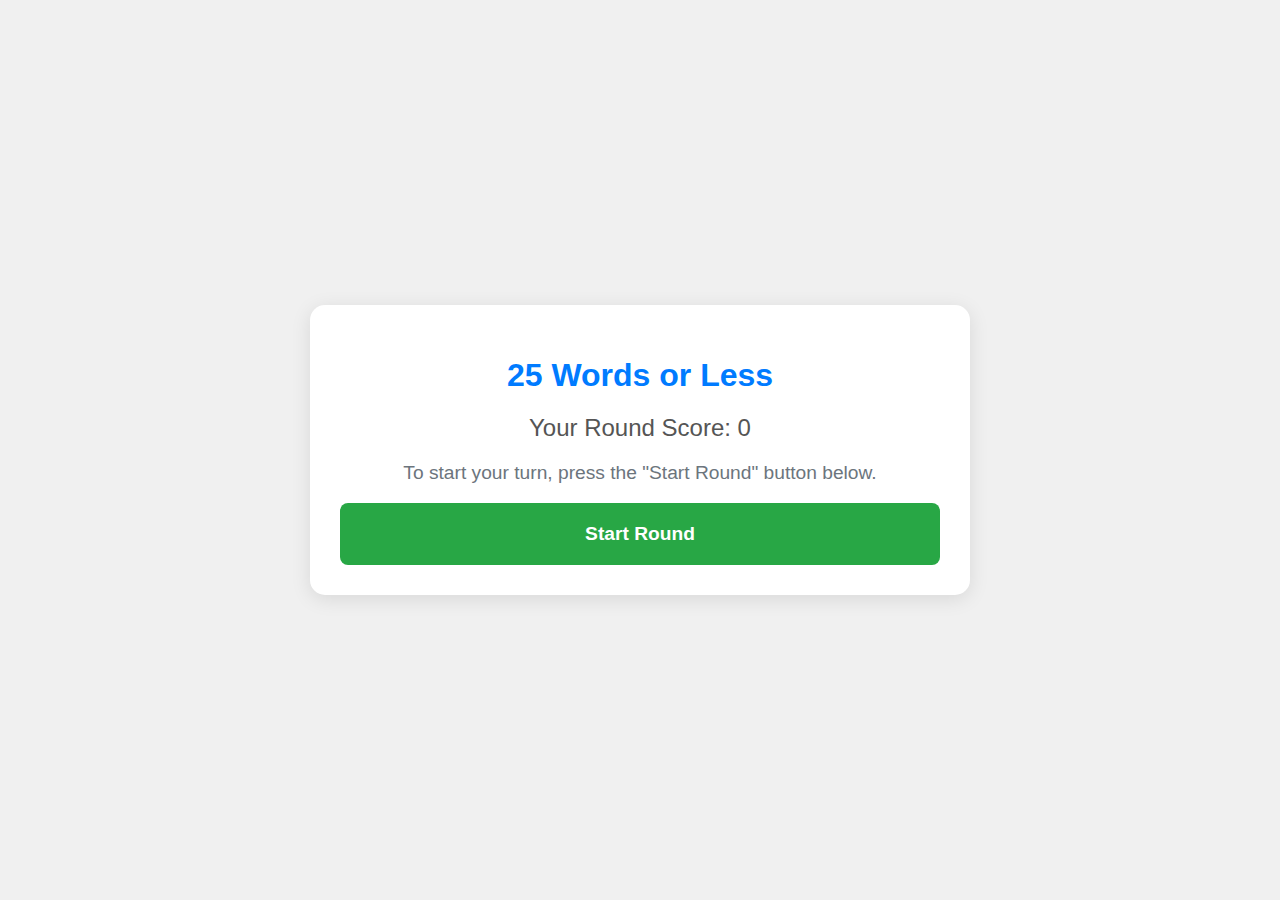
<file: 25words/index.html>
<!DOCTYPE html>
<html lang="en">
<head>
    <meta charset="UTF-8">
    <meta name="viewport" content="width=device-width, initial-scale=1.0">
    <title>25 Words or Less</title>
    <style>
        body {
            font-family: 'Arial', sans-serif;
            display: flex;
            justify-content: center;
            align-items: center;
            min-height: 100vh;
            background-color: #f0f0f0;
            color: #333;
            margin: 0;
            text-align: center;
            padding: 20px;
            box-sizing: border-box;
        }
        .container {
            background-color: #fff;
            padding: 30px;
            border-radius: 15px;
            box-shadow: 0 4px 20px rgba(0, 0, 0, 0.1);
            width: 100%;
            max-width: 600px;
        }
        h1 {
            color: #007BFF;
            margin-bottom: 20px;
        }
        .score-display {
            font-size: 1.5em;
            margin-bottom: 20px;
            color: #555;
        }
        .game-area {
            display: none;
            flex-direction: column;
            align-items: center;
        }
        .word-display {
            font-size: 2.5em;
            font-weight: bold;
            margin-bottom: 20px;
            color: #333;
            min-height: 1.5em;
        }
        .timer-wordcount {
            display: flex;
            justify-content: space-around;
            width: 100%;
            margin-bottom: 20px;
        }
        .timer, .word-count {
            font-size: 1.8em;
            font-weight: bold;
            color: #E63946;
            background-color: #f8d7da;
            padding: 10px 20px;
            border-radius: 8px;
            min-width: 100px;
        }
        .word-count {
            color: #4CAF50;
            background-color: #d4edda;
        }
        .buttons {
            display: flex;
            gap: 15px;
            margin-top: 20px;
        }
        .btn {
            padding: 15px 30px;
            font-size: 1.2em;
            font-weight: bold;
            border: none;
            border-radius: 8px;
            cursor: pointer;
            transition: background-color 0.3s, transform 0.1s;
            flex: 1;
        }
        .btn:active {
            transform: scale(0.98);
        }
        #startButton {
            background-color: #28a745;
            color: white;
            width: 100%;
            padding: 20px;
        }
        #startButton:hover { background-color: #218838; }
        #correctButton {
            background-color: #007BFF;
            color: white;
        }
        #correctButton:hover { background-color: #0056b3; }
        #passButton {
            background-color: #ffc107;
            color: #333;
        }
        #passButton:hover { background-color: #e0a800; }
        #listenButton {
            background-color: #007BFF;
            color: white;
            flex: 1;
        }
        #listenButton:hover { background-color: #0056b3; }
        .info-text {
            font-size: 1.2em;
            margin-top: 20px;
            color: #6c757d;
        }
    </style>
</head>
<body>

<div class="container">
    <h1>25 Words or Less</h1>
    
    <div id="introScreen">
        <div class="score-display">
            Your Round Score: <span id="roundScore">0</span>
        </div>
        <p class="info-text">
            To start your turn, press the "Start Round" button below.
        </p>
        <button id="startButton" class="btn">Start Round</button>
    </div>

    <div id="gameScreen" class="game-area">
        <div class="timer-wordcount">
            <div class="timer">Time: <span id="timer">60</span>s</div>
            <div class="word-count">Words: <span id="wordCount">25</span></div>
        </div>
        <div class="word-display" id="currentWord"></div>
        <div class="buttons">
            <button id="correctButton" class="btn">Correct</button>
            <button id="passButton" class="btn">Pass</button>
        </div>
        <div class="extra-buttons" style="margin-top: 15px;">
            <button id="listenButton" class="btn">Start Listening</button>
        </div>
        <div class="info-text">
            Guesser must announce when they get a word right. Clue Giver presses "Correct".
        </div>
    </div>
</div>

<script>
    document.addEventListener('DOMContentLoaded', () => {
        // --- Configuration ---
        const ROUND_TIME = 60;
        const STARTING_WORD_COUNT = 25;
        const NUM_WORDS_PER_ROUND = 5;
        const words = [
            "Apple", "House", "Computer", "Ocean", "Guitar",
            "Elephant", "Mountain", "Rainbow", "Coffee", "Bicycle",
            "Book", "Keyboard", "Moon", "Pizza", "Fireplace",
            "Socks", "Window", "Blanket", "Castle", "Robot",
            "Spoon", "Forest", "Pillow", "Volcano", "Diamond",
            "Train", "Jungle", "Cloud", "Speaker", "Wallet"
        ];

        // --- Game State Variables ---
        let timerInterval = null;
        let roundTimeLeft = ROUND_TIME;
        let wordCountLeft = STARTING_WORD_COUNT;
        let currentWordIndex = -1;
        let wordsForRound = [];
        let passedWords = [];
        let correctWordsCount = 0;
        let speechRecognition = null;
        let isListening = false;

        // --- DOM Elements ---
        const introScreen = document.getElementById('introScreen');
        const gameScreen = document.getElementById('gameScreen');
        const startButton = document.getElementById('startButton');
        const correctButton = document.getElementById('correctButton');
        const passButton = document.getElementById('passButton');
        const listenButton = document.getElementById('listenButton');
        const timerDisplay = document.getElementById('timer');
        const wordCountDisplay = document.getElementById('wordCount');
        const currentWordDisplay = document.getElementById('currentWord');
        const roundScoreDisplay = document.getElementById('roundScore');
        const infoText = document.querySelector('.info-text');

        // --- Event Listeners ---
        startButton.addEventListener('click', startRound);
        correctButton.addEventListener('click', handleCorrect);
        passButton.addEventListener('click', handlePass);
        listenButton.addEventListener('click', toggleListening);

        // --- Game Functions ---

        function startRound() {
            // Reset state for a new round
            roundTimeLeft = ROUND_TIME;
            wordCountLeft = STARTING_WORD_COUNT;
            correctWordsCount = 0;
            passedWords = [];
            
            // Populate words for this round
            wordsForRound = shuffleArray([...words]).slice(0, NUM_WORDS_PER_ROUND);
            currentWordIndex = -1;

            // Update displays
            roundScoreDisplay.textContent = correctWordsCount;
            timerDisplay.textContent = roundTimeLeft;
            wordCountDisplay.textContent = wordCountLeft;

            // Show game screen, hide intro
            introScreen.style.display = 'none';
            gameScreen.style.display = 'flex';

            // Start game loop
            nextWord();
            startTimer();
        }

        function startTimer() {
            if (timerInterval) {
                clearInterval(timerInterval);
            }
            timerInterval = setInterval(() => {
                roundTimeLeft--;
                timerDisplay.textContent = roundTimeLeft;
                
                if (roundTimeLeft <= 0) {
                    endRound();
                }
            }, 1000);
        }

        function nextWord() {
            // Check if there are still words in the main list
            if (currentWordIndex < wordsForRound.length - 1) {
                currentWordIndex++;
                currentWordDisplay.textContent = wordsForRound[currentWordIndex];
            } else if (passedWords.length > 0) {
                // Circle back to passed words if main list is exhausted
                wordsForRound = [...passedWords];
                passedWords = [];
                currentWordIndex = 0;
                currentWordDisplay.textContent = wordsForRound[currentWordIndex];
            } else {
                // All words completed (correct or passed)
                endRound();
            }
        }

        function handleCorrect() {
            correctWordsCount++;
            roundScoreDisplay.textContent = correctWordsCount;

            // Stop listening temporarily to avoid counting button press
            stopListening();
            setTimeout(() => {
                if (isListening) startListening();
            }, 500);

            // Check if all words are guessed
            if (correctWordsCount >= NUM_WORDS_PER_ROUND) {
                endRound();
            } else {
                nextWord();
            }
        }

        function handlePass() {
            // Add the current word to the passed list for a second pass
            if (currentWordIndex !== -1 && !passedWords.includes(wordsForRound[currentWordIndex])) {
                passedWords.push(wordsForRound[currentWordIndex]);
            }
            // Stop listening temporarily to avoid counting button press
            stopListening();
            setTimeout(() => {
                if (isListening) startListening();
            }, 500);

            nextWord();
        }

        function endRound() {
            if (timerInterval) {
                clearInterval(timerInterval);
                timerInterval = null;
            }
            stopListening();
            
            // Hide game screen, show intro
            gameScreen.style.display = 'none';
            introScreen.style.display = 'block';

            // Display results
            infoText.innerHTML = `Round Over! You guessed ${correctWordsCount} words correctly.<br>Now it's the next player's turn to press start.`;
        }

        // --- Speech Recognition Functions ---
        function initializeSpeechRecognition() {
            const SpeechRecognition = window.SpeechRecognition || window.webkitSpeechRecognition;
            if (SpeechRecognition) {
                speechRecognition = new SpeechRecognition();
                speechRecognition.continuous = true;
                speechRecognition.interimResults = false;
                speechRecognition.lang = 'en-US';

                let previousTranscript = '';

                speechRecognition.onresult = (event) => {
                    let transcript = '';
                    for (let i = event.resultIndex; i < event.results.length; i++) {
                        transcript += event.results[i][0].transcript;
                    }
                    
                    const newWords = transcript.replace(previousTranscript, '').trim();
                    if (newWords.length > 0) {
                        const wordCount = newWords.split(' ').length;
                        wordCountLeft -= wordCount;
                        wordCountDisplay.textContent = Math.max(0, wordCountLeft);
                    }
                    previousTranscript = transcript;

                    if (wordCountLeft <= 0) {
                        endRound();
                    }
                };

                speechRecognition.onerror = (event) => {
                    console.error('Speech recognition error:', event.error);
                };

                speechRecognition.onend = () => {
                    if (isListening) {
                        speechRecognition.start();
                    }
                };
            } else {
                listenButton.disabled = true;
                listenButton.textContent = 'Speech not supported';
            }
        }

        function startListening() {
            if (speechRecognition && !isListening) {
                isListening = true;
                listenButton.textContent = 'Stop Listening';
                speechRecognition.start();
            }
        }

        function stopListening() {
            if (speechRecognition && isListening) {
                isListening = false;
                listenButton.textContent = 'Start Listening';
                speechRecognition.stop();
            }
        }
        
        function toggleListening() {
            if (isListening) {
                stopListening();
            } else {
                startListening();
            }
        }

        // A utility function to shuffle an array
        function shuffleArray(array) {
            for (let i = array.length - 1; i > 0; i--) {
                const j = Math.floor(Math.random() * (i + 1));
                [array[i], array[j]] = [array[j], array[i]];
            }
            return array;
        }

        // Initialize speech recognition on page load
        initializeSpeechRecognition();
    });
</script>

</body>
</html>
</file>
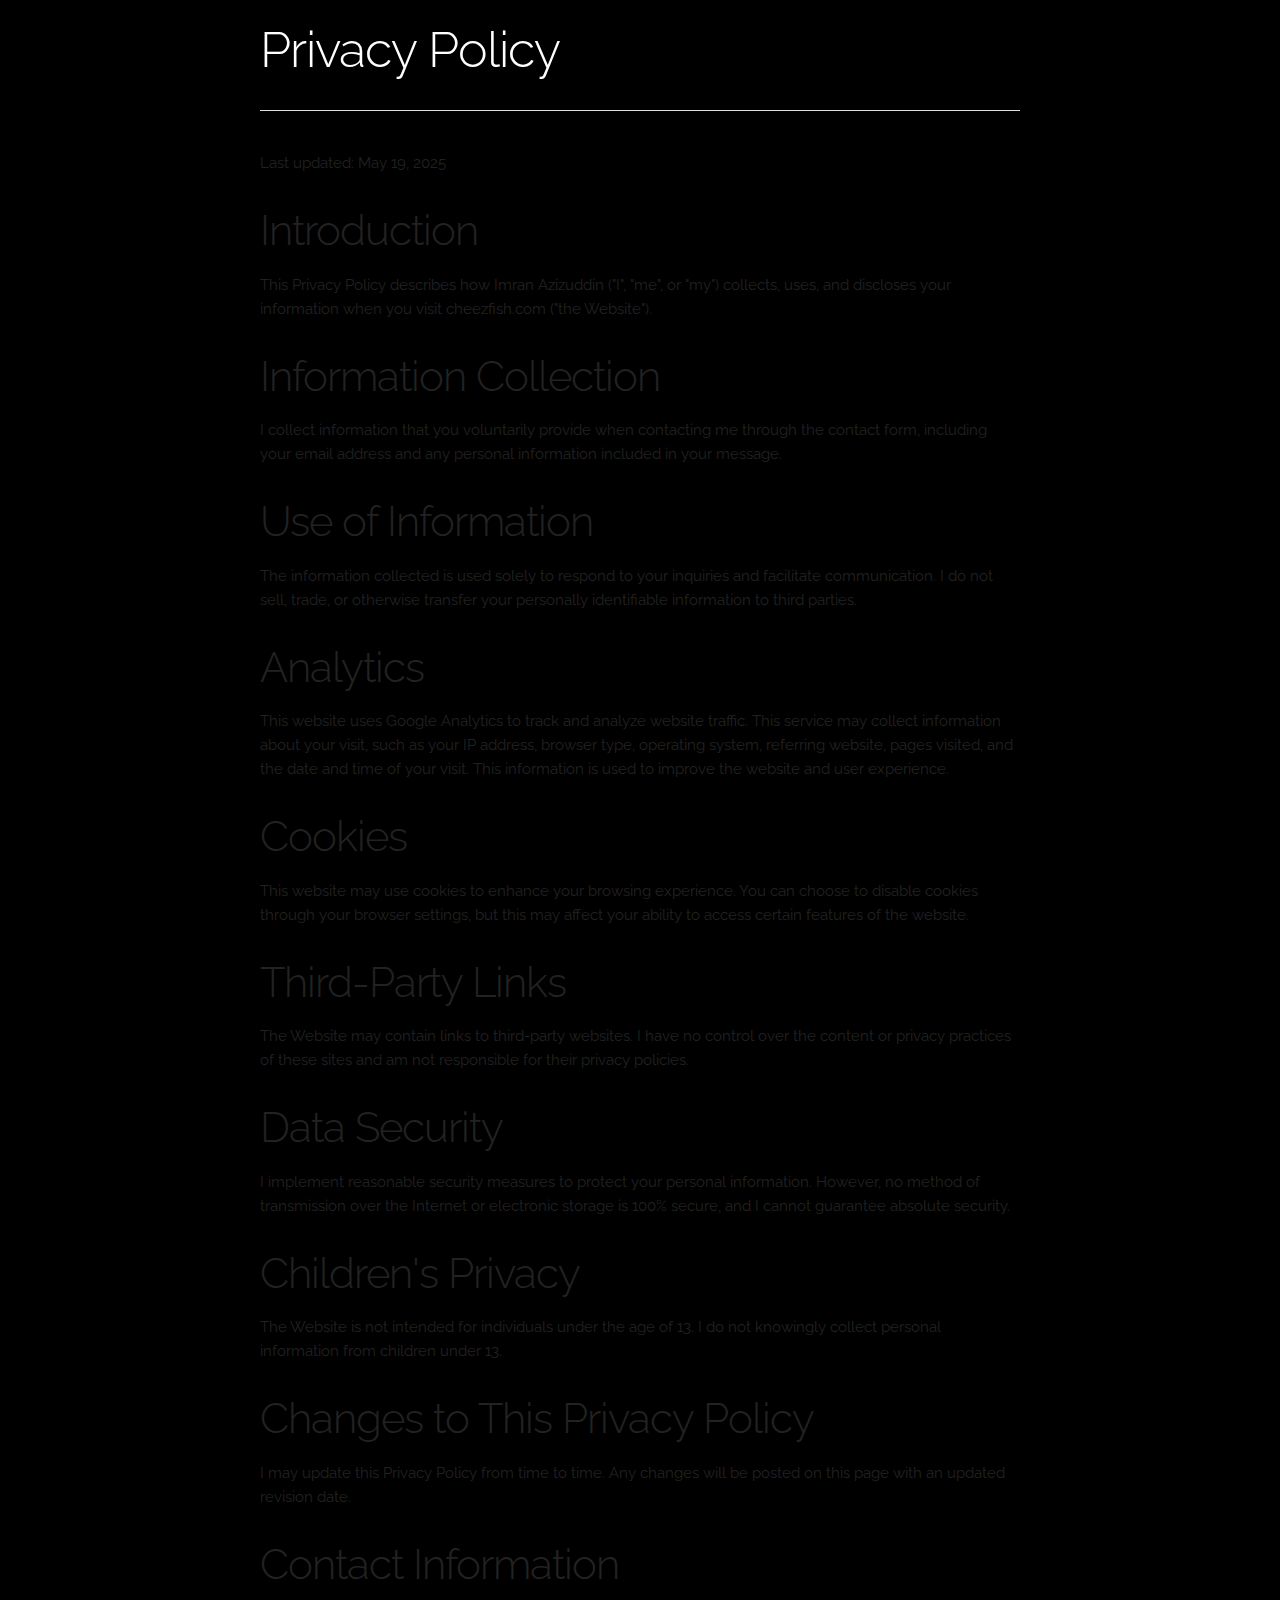
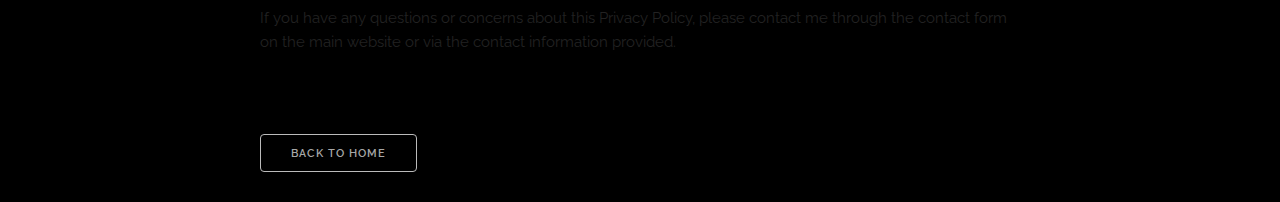
<file: privacypolicy/index.html>
<!DOCTYPE html>
<html lang="en">
<head>
  <meta charset="utf-8">
  <title>Privacy Policy | imran azizuddin - cheezfish</title>
  <meta name="description" content="Privacy Policy for cheezfish.com - Imran Azizuddin's portfolio website">
  <meta name="author" content="Imran Azizuddin">
  <meta name="viewport" content="width=device-width, initial-scale=1">

  <!-- FONT -->
  <link href="//fonts.googleapis.com/css?family=Raleway:400,300,600" rel="stylesheet" type="text/css">
  <link rel="preconnect" href="https://fonts.googleapis.com">
  <link rel="preconnect" href="https://fonts.gstatic.com" crossorigin>
  <link href="https://fonts.googleapis.com/css2?family=Space+Mono:ital,wght@0,400;0,700;1,400;1,700&display=swap" rel="stylesheet">

  <!-- CSS -->
  <link rel="stylesheet" href="../css/normalize.css">
  <link rel="stylesheet" href="../css/skeleton.css">
  <link rel="stylesheet" href="../css/custom.css">

  <!-- Favicon -->
  <link rel="apple-touch-icon" sizes="180x180" href="../favi/apple-touch-icon.png">
  <link rel="icon" type="image/png" sizes="32x32" href="../favi/favicon-32x32.png">
  <link rel="icon" type="image/png" sizes="16x16" href="../favi/favicon-16x16.png">
  <link rel="manifest" href="../favi/site.webmanifest">
  <link rel="mask-icon" href="../favi/safari-pinned-tab.svg" color="#5bbad5">
  <meta name="msapplication-TileColor" content="#00aba9">
  <meta name="theme-color" content="#ffffff">

  <!-- Global site tag (gtag.js) - Google Analytics -->
  <script async src="https://www.googletagmanager.com/gtag/js?id=G-8BM7N6188G"></script>
  <script>
    window.dataLayer = window.dataLayer || [];
    function gtag(){dataLayer.push(arguments);}
    gtag('js', new Date());

    gtag('config', 'G-8BM7N6188G');
  </script>

  <style>
    .privacy-container {
      max-width: 800px;
      margin: 0 auto;
      padding: 20px;
    }
    .privacy-content {
      margin-top: 40px;
      margin-bottom: 40px;
    }
    h1 {
      margin-bottom: 30px;
    }
    h2 {
      margin-top: 30px;
      margin-bottom: 15px;
    }
    .back-link {
      margin-top: 40px;
      display: inline-block;
    }
  </style>
</head>
<body>

  <div class="container privacy-container">
    <div class="row">
      <div class="twelve columns">
        <h1>Privacy Policy</h1>
        <hr>
        
        <div class="privacy-content">
          <p>Last updated: May 19, 2025</p>
          
          <h2>Introduction</h2>
          <p>This Privacy Policy describes how Imran Azizuddin ("I", "me", or "my") collects, uses, and discloses your information when you visit cheezfish.com ("the Website").</p>
          
          <h2>Information Collection</h2>
          <p>I collect information that you voluntarily provide when contacting me through the contact form, including your email address and any personal information included in your message.</p>
          
          <h2>Use of Information</h2>
          <p>The information collected is used solely to respond to your inquiries and facilitate communication. I do not sell, trade, or otherwise transfer your personally identifiable information to third parties.</p>
          
          <h2>Analytics</h2>
          <p>This website uses Google Analytics to track and analyze website traffic. This service may collect information about your visit, such as your IP address, browser type, operating system, referring website, pages visited, and the date and time of your visit. This information is used to improve the website and user experience.</p>
          
          <h2>Cookies</h2>
          <p>This website may use cookies to enhance your browsing experience. You can choose to disable cookies through your browser settings, but this may affect your ability to access certain features of the website.</p>
          
          <h2>Third-Party Links</h2>
          <p>The Website may contain links to third-party websites. I have no control over the content or privacy practices of these sites and am not responsible for their privacy policies.</p>
          
          <h2>Data Security</h2>
          <p>I implement reasonable security measures to protect your personal information. However, no method of transmission over the Internet or electronic storage is 100% secure, and I cannot guarantee absolute security.</p>
          
          <h2>Children's Privacy</h2>
          <p>The Website is not intended for individuals under the age of 13. I do not knowingly collect personal information from children under 13.</p>
          
          <h2>Changes to This Privacy Policy</h2>
          <p>I may update this Privacy Policy from time to time. Any changes will be posted on this page with an updated revision date.</p>
          
          <h2>Contact Information</h2>
          <p>If you have any questions or concerns about this Privacy Policy, please contact me through the contact form on the main website or via the contact information provided.</p>
        </div>
        
        <a href="../index.html" class="button back-link">Back to Home</a>
      </div>
    </div>
  </div>

</body>
</html>
</file>
<file: css/skeleton.css>
/* Table of contents
––––––––––––––––––––––––––––––––––––––––––––––––––
- Grid
- Base Styles
- Typography
- Links
- Buttons
- Forms
- Lists
- Code
- Tables
- Spacing
- Utilities
- Clearing
- Media Queries
*/


/* Grid
–––––––––––––––––––––––––––––––––––––––––––––––––– */
.container {
  position: relative;
  width: 100%;
  max-width: 960px;
  margin: 0 auto;
  padding: 0 20px;
  box-sizing: border-box; }
.column,
.columns {
  width: 100%;
  float: left;
  box-sizing: border-box; }

/* For devices larger than 400px */
@media (min-width: 400px) {
  .container {
    width: 85%;
    padding: 0; }
}

/* For devices larger than 550px */
@media (min-width: 550px) {
  .container {
    width: 80%; }
  .column,
  .columns {
    margin-left: 4%; }
  .column:first-child,
  .columns:first-child {
    margin-left: 0; }

  .one.column,
  .one.columns                    { width: 4.66666666667%; }
  .two.columns                    { width: 13.3333333333%; }
  .three.columns                  { width: 22%;            }
  .four.columns                   { width: 30.6666666667%; }
  .five.columns                   { width: 39.3333333333%; }
  .six.columns                    { width: 48%;            }
  .seven.columns                  { width: 56.6666666667%; }
  .eight.columns                  { width: 65.3333333333%; }
  .nine.columns                   { width: 74.0%;          }
  .ten.columns                    { width: 82.6666666667%; }
  .eleven.columns                 { width: 91.3333333333%; }
  .twelve.columns                 { width: 100%; margin-left: 0; }

  .one-third.column               { width: 30.6666666667%; }
  .two-thirds.column              { width: 65.3333333333%; }

  .one-half.column                { width: 48%; }

  /* Offsets */
  .offset-by-one.column,
  .offset-by-one.columns          { margin-left: 8.66666666667%; }
  .offset-by-two.column,
  .offset-by-two.columns          { margin-left: 17.3333333333%; }
  .offset-by-three.column,
  .offset-by-three.columns        { margin-left: 26%;            }
  .offset-by-four.column,
  .offset-by-four.columns         { margin-left: 34.6666666667%; }
  .offset-by-five.column,
  .offset-by-five.columns         { margin-left: 43.3333333333%; }
  .offset-by-six.column,
  .offset-by-six.columns          { margin-left: 52%;            }
  .offset-by-seven.column,
  .offset-by-seven.columns        { margin-left: 60.6666666667%; }
  .offset-by-eight.column,
  .offset-by-eight.columns        { margin-left: 69.3333333333%; }
  .offset-by-nine.column,
  .offset-by-nine.columns         { margin-left: 78.0%;          }
  .offset-by-ten.column,
  .offset-by-ten.columns          { margin-left: 86.6666666667%; }
  .offset-by-eleven.column,
  .offset-by-eleven.columns       { margin-left: 95.3333333333%; }

  .offset-by-one-third.column,
  .offset-by-one-third.columns    { margin-left: 34.6666666667%; }
  .offset-by-two-thirds.column,
  .offset-by-two-thirds.columns   { margin-left: 69.3333333333%; }

  .offset-by-one-half.column,
  .offset-by-one-half.columns     { margin-left: 52%; }

}


/* Base Styles
–––––––––––––––––––––––––––––––––––––––––––––––––– */
/* NOTE
html is set to 62.5% so that all the REM measurements throughout Skeleton
are based on 10px sizing. So basically 1.5rem = 15px :) */
html {
  font-size: 62.5%; }
body {
  font-size: 1.5em; /* currently ems cause chrome bug misinterpreting rems on body element */
  line-height: 1.6;
  font-weight: 400;
  font-family: "Raleway", "HelveticaNeue", "Helvetica Neue", Helvetica, Arial, sans-serif;
  color: #222; }


/* Typography
–––––––––––––––––––––––––––––––––––––––––––––––––– */
h1, h2, h3, h4, h5, h6 {
  margin-top: 0;
  margin-bottom: 2rem;
  font-weight: 300; }
h1 { font-size: 4.0rem; line-height: 1.2;  letter-spacing: -.1rem;}
h2 { font-size: 3.6rem; line-height: 1.25; letter-spacing: -.1rem; }
h3 { font-size: 3.0rem; line-height: 1.3;  letter-spacing: -.1rem; }
h4 { font-size: 2.4rem; line-height: 1.35; letter-spacing: -.08rem; }
h5 { font-size: 1.8rem; line-height: 1.5;  letter-spacing: -.05rem; }
h6 { font-size: 1.5rem; line-height: 1.6;  letter-spacing: 0; }

/* Larger than phablet */
@media (min-width: 550px) {
  h1 { font-size: 5.0rem; }
  h2 { font-size: 4.2rem; }
  h3 { font-size: 3.6rem; }
  h4 { font-size: 3.0rem; }
  h5 { font-size: 2.4rem; }
  h6 { font-size: 1.5rem; }
}

p {
  margin-top: 0; }


/* Links
–––––––––––––––––––––––––––––––––––––––––––––––––– */
a {
  color: #1EAEDB; }
a:hover {
  color: #0FA0CE; }


/* Buttons
–––––––––––––––––––––––––––––––––––––––––––––––––– */
.button,
button,
input[type="submit"],
input[type="reset"],
input[type="button"] {
  display: inline-block;
  height: 38px;
  padding: 0 30px;
  color: rgb(167, 167, 167);
  text-align: center;
  font-size: 11px;
  font-weight: 600;
  line-height: 38px;
  letter-spacing: .1rem;
  text-transform: uppercase;
  text-decoration: none;
  white-space: nowrap;
  background-color: transparent;
  border-radius: 4px;
  border: 1px solid #bbb;
  cursor: pointer;
  box-sizing: border-box; }
.button:hover,
button:hover,
input[type="submit"]:hover,
input[type="reset"]:hover,
input[type="button"]:hover,
.button:focus,
button:focus,
input[type="submit"]:focus,
input[type="reset"]:focus,
input[type="button"]:focus {
  color: rgb(255, 255, 255);
  border-color: #888;
  outline: 0; }
.button.button-primary,
button.button-primary,
input[type="submit"].button-primary,
input[type="reset"].button-primary,
input[type="button"].button-primary {
  color: #FFF;
  background-color: #33C3F0;
  border-color: #33C3F0; }
.button.button-primary:hover,
button.button-primary:hover,
input[type="submit"].button-primary:hover,
input[type="reset"].button-primary:hover,
input[type="button"].button-primary:hover,
.button.button-primary:focus,
button.button-primary:focus,
input[type="submit"].button-primary:focus,
input[type="reset"].button-primary:focus,
input[type="button"].button-primary:focus {
  color: #FFF;
  background-color: #1EAEDB;
  border-color: #1EAEDB; }


/* Forms
–––––––––––––––––––––––––––––––––––––––––––––––––– */
input[type="email"],
input[type="number"],
input[type="search"],
input[type="text"],
input[type="tel"],
input[type="url"],
input[type="password"],
textarea,
select {
  height: 38px;
  padding: 6px 10px; /* The 6px vertically centers text on FF, ignored by Webkit */
  background-color: rgb(0, 0, 0);
  border: 1px solid #D1D1D1;
  border-radius: 4px;
  box-shadow: none;
  box-sizing: border-box; }
/* Removes awkward default styles on some inputs for iOS */
input[type="email"],
input[type="number"],
input[type="search"],
input[type="text"],
input[type="tel"],
input[type="url"],
input[type="password"],
textarea {
  -webkit-appearance: none;
     -moz-appearance: none;
          appearance: none; }
textarea {
  min-height: 65px;
  padding-top: 6px;
  padding-bottom: 6px; }
input[type="email"]:focus,
input[type="number"]:focus,
input[type="search"]:focus,
input[type="text"]:focus,
input[type="tel"]:focus,
input[type="url"]:focus,
input[type="password"]:focus,
textarea:focus,
select:focus {
  border: 1px solid #33C3F0;
  outline: 0; }
label,
legend {
  display: block;
  margin-bottom: .5rem;
  font-weight: 600; }
fieldset {
  padding: 0;
  border-width: 0; }
input[type="checkbox"],
input[type="radio"] {
  display: inline; }
label > .label-body {
  display: inline-block;
  margin-left: .5rem;
  font-weight: normal; }


/* Lists
–––––––––––––––––––––––––––––––––––––––––––––––––– */
ul {
  list-style: circle inside; }
ol {
  list-style: decimal inside; }
ol, ul {
  padding-left: 0;
  margin-top: 0; }
ul ul,
ul ol,
ol ol,
ol ul {
  margin: 1.5rem 0 1.5rem 3rem;
  font-size: 90%; }
li {
  margin-bottom: 1rem; }


/* Code
–––––––––––––––––––––––––––––––––––––––––––––––––– */
code {
  padding: .2rem .5rem;
  margin: 0 .2rem;
  font-size: 90%;
  white-space: nowrap;
  background: #F1F1F1;
  border: 1px solid #E1E1E1;
  border-radius: 4px; }
pre > code {
  display: block;
  padding: 1rem 1.5rem;
  white-space: pre; }


/* Tables
–––––––––––––––––––––––––––––––––––––––––––––––––– */
th,
td {
  padding: 12px 15px;
  text-align: left;
  border-bottom: 1px solid #E1E1E1; }
th:first-child,
td:first-child {
  padding-left: 0; }
th:last-child,
td:last-child {
  padding-right: 0; }


/* Spacing
–––––––––––––––––––––––––––––––––––––––––––––––––– */
button,
.button {
  margin-bottom: 1rem; }
input,
textarea,
select,
fieldset {
  margin-bottom: 1.5rem; }
pre,
blockquote,
dl,
figure,
table,
p,
ul,
ol,
form {
  margin-bottom: 2.5rem; }


/* Utilities
–––––––––––––––––––––––––––––––––––––––––––––––––– */
.u-full-width {
  width: 100%;
  box-sizing: border-box; }
.u-max-full-width {
  max-width: 100%;
  box-sizing: border-box; }
.u-pull-right {
  float: right; }
.u-pull-left {
  float: left; }


/* Misc
–––––––––––––––––––––––––––––––––––––––––––––––––– */
hr {
  margin-top: 3rem;
  margin-bottom: 3.5rem;
  border-width: 0;
  border-top: 1px solid #E1E1E1; }


/* Clearing
–––––––––––––––––––––––––––––––––––––––––––––––––– */

/* Self Clearing Goodness */
.container:after,
.row:after,
.u-cf {
  content: "";
  display: table;
  clear: both; }


/* Media Queries
–––––––––––––––––––––––––––––––––––––––––––––––––– */
/*
Note: The best way to structure the use of media queries is to create the queries
near the relevant code. For example, if you wanted to change the styles for buttons
on small devices, paste the mobile query code up in the buttons section and style it
there.
*/


/* Larger than mobile */
@media (min-width: 400px) {}

/* Larger than phablet (also point when grid becomes active) */
@media (min-width: 550px) {}

/* Larger than tablet */
@media (min-width: 750px) {}

/* Larger than desktop */
@media (min-width: 1000px) {}

/* Larger than Desktop HD */
@media (min-width: 1200px) {}
</file>
<file: css/custom.css>
body {
  background-color: rgb(0, 0, 0);
  display: flex;
  flex-direction: column;
  min-height: 100vh;
  margin:0;
}

body h1 {
  color: white;
}

#book {
  color: #e2e2e2;
  border-color: #1EAEDB;
}

.container {
  background-color:trasnparent;
}

.slick-slide {
  margin: 0 27px;
}

.hero {
  width: 100%;
  box-sizing: border-box;
  margin: 0%;
  display: block;
}

#circle-container {
  display: flex;
  border: 2px solid rgb(0, 0, 0);
  justify-content: center;
  align-items: center;
}

.profile-circle {
  margin-right: 2vw;
  margin-left: 3vw;
  margin-top: 5vh;
  position: relative;
  border-radius: 50%;
  width: 300px;
  height: 300px;
  overflow: hidden;
}

#headshot {
  height: auto;
  width: 100%;
  bottom: -auto;
  position:relative;
  object-fit:cover;
}

#profile-right {
  margin-top: 1vh;
  background-color:rgb(0, 0, 0);
  color: white;
  text-align: center;
}


/* profile-text */

#profile-text {
  width: 100%;
  margin-top: 1vh;
  background-color:rgb(0, 0, 0);
  color: white;
  text-align: center;
}

#profile-text a {
  text-decoration: underline;
  text-decoration-color: rgba(0, 240, 240, 0.288);
}

@media (max-width: 768px) {
  .change-text {
    animation: none !important;
  }
  
  .change-text:hover {
    animation: none !important;
    color: white !important;
    transform: none !important;
  }
  
  .change-text::after,
  .change-text:hover::after {
    display: none !important;
    animation: none !important;
    opacity: 0 !important;
  }
}

.change-text {
  display: inline-block;
  width:fit-content;
  position: relative;
  font-weight: bold;
}

.change-text::after {
  content: "Cheezfish";
  position: absolute;
  white-space: nowrap;
  width: 100%;
  left: 0;
  top: 0;
  opacity: 0;
  color: #1EAEDB;
}

.change-text:hover {
  animation: glitch 0.8s steps(1, end) forwards;
}

.change-text:hover::after {
  animation: showNew 0.8s steps(1, end) forwards;
}

@keyframes glitch {
  0% {
    transform: translate(0);
    color: inherit;
  }
  10% {
    transform: translate(-2px, 2px);
    color: #ff00ff;
  }
  20% {
    transform: translate(2px, -2px);
    color: #00ffff;
  }
  30% {
    transform: translate(-2px, -2px);
    color: #ffff00;
  }
  40% {
    transform: translate(2px, 2px);
    color: #ff00ff;
  }
  50% {
    transform: translate(-2px, 2px);
    color: #00ffff;
  }
  60% {
    transform: translate(-2px, -2px);
    color: inherit;
  }
  100% {
    transform: translate(0);
    color: transparent;
  }
}

@keyframes showNew {
  0% {
    opacity: 0;
    transform: translate(0);
  }
  60% {
    opacity: 0;
    transform: translate(2px, -2px);
  }
  100% {
    opacity: 1;
    transform: translate(0);
  }
}



.socials-block {
  justify-content: space-evenly;
  display: flex;
}

.social-icon {
  display: inline-block; margin: 0 6%;
}

.about-text {
  padding-top: 5%;
  text-align: center;
  color: white;
}

.about-text p {
  font-size: 1em;
}

h3 {
  color: #1EAEDB;
  text-align: center;
}

.project {
  object-fit:fill;
  max-width:100%;
  max-height: auto;
  transform: skewX(-5deg);
}

#contact {
  margin-bottom: 1vh;
  color: #1EAEDB;
  border-color: #1EAEDB;
}

#hello {
  display: inline;
  font-family: 'Space Mono', monospace;
  font-size: xx-large;
}

#contact-form {
  color: #1EAEDB;
  display: none;
}

.downloadCV {
  color: rgb(255, 255, 255);
}

/* Larger than mobile */
@media (min-width: 400px) {
}

/* Larger than phablet */
@media (min-width: 550px) {
}

/* Larger than tablet */
@media (min-width: 750px) {

}

/* Larger than desktop */
@media (min-width: 1000px) {
  .parallellogram {
      transform: rotate(90deg);
      display:inline-block;
      margin-left: 60%;
      cursor: pointer;
  }

  .hero {
    width: 100%;
    box-sizing: border-box;
    margin: 0%;
    display: flex;
  }
  
  #circle-container {
    display: flex;
    border: 2px solid black;
    justify-content: center;
    align-items: center;
  }
  
  .profile-circle {
    margin-right: 2vw;
    margin-left: 9vw;
    margin-top: 10vh;
    position: relative;
    border-radius: 50%;
    width: 300px;
    height: 300px;
    overflow: hidden;
  }
  
  #headshot {
    height: auto;
    width: 100%;
    bottom: -auto;
    position:relative;
    object-fit:cover;
  }
  
  #profile-right {
    margin-top: 12vh;
    margin-left: 2vw;
    margin-right: 2vw;
    background-color:rgba(0, 0, 0, 0);
    color: white;
    text-align: center;
  }
  
  .socials-block {
    display: flex;
    margin-right: 60px;
  }
  
  .social-icon {
    display: inline-block; margin: 0 6%;
  }  

}

/* Larger than Desktop HD */
@media (min-width: 1200px) {}


#lastcontainer input {
  position: absolute;
  opacity: 0;
  z-index: -1;
}

.row {
  display: flex;
}
.row .col {
  flex: 1;
}
.row .col:last-child {
  margin-left: 1em;
}

/* Accordion styles */
.tabs {
  border-radius: 8px;
  overflow: hidden;
  box-shadow: 0 4px 4px -2px rgba(0, 0, 0, 0.5);
}

.tab {
  width: 100%;
  color: white;
  overflow: hidden;
}
.tab-label {
  display: flex;
  justify-content: space-between;
  text-align: center;
  padding: 1em;
  background: #2c3e5072;
  font-weight: bold;
  cursor: pointer;
  /* Icon */
}
.tab-label:hover {
  background: #1a252f;
}
.tab-label::after {
  content: "❯";
  width: 1em;
  height: 1em;
  text-align: center;
  transition: all 0.35s;
}
.tab-content {
  text-align: center;
  max-height: 0;
  padding: 0 1em;
  color: #ffffff;
  background: rgb(0, 0, 0);
  transition: all 0.35s;
}
.tab-close {
  display: flex;
  justify-content: flex-end;
  padding: 1em;
  font-size: 0.75em;
  background: #2c3e50;
  cursor: pointer;
}
.tab-close:hover {
  background: #1a252f;
}

input:checked + .tab-label {
  background: #1a252f;
}
input:checked + .tab-label::after {
  transform: rotate(90deg);
}
input:checked ~ .tab-content {
  max-height: 100vh;
  padding: 1em;
}

#lastcontainer {
    
}

#finalcontainer {
  padding-top: 2%;
  padding-bottom: 5%;
}

/* Title text highlighting CSS */

.underlined {
  color: rgb(255, 255, 255);
  flex: 1;
  font-size: 1em;
  line-height: 1.2;
  text-decoration: none;
  background-image: linear-gradient(to right, yellow 0, yellow 100%);
  background-position: 0 1.2em;
  background-size: 0 100%;
  background-repeat: no-repeat;
  transition: background 0.5s;
}
.underlined:hover {
  background-size: 100% 100%;
}
.underlined--thin {
  background-image: linear-gradient(to right, black 0, black 100%);
}
.underlined--thick {
  background-position: 0 -0.1em;
}
.underlined--offset {
  background-position: 0 0.2em;
  box-shadow: inset 0 -0.5em 0 0 white;
}
.underlined--gradient {
  background-position: 0 -0.1em;
  background-image: linear-gradient(to right, yellow 0, lightgreen 100%);
}
.underlined--reverse {
  background-position: 100% -0.1em;
  transition: background 1s;
  background-image: linear-gradient(to right, yellow 0, yellow 100%);
}
</file>
